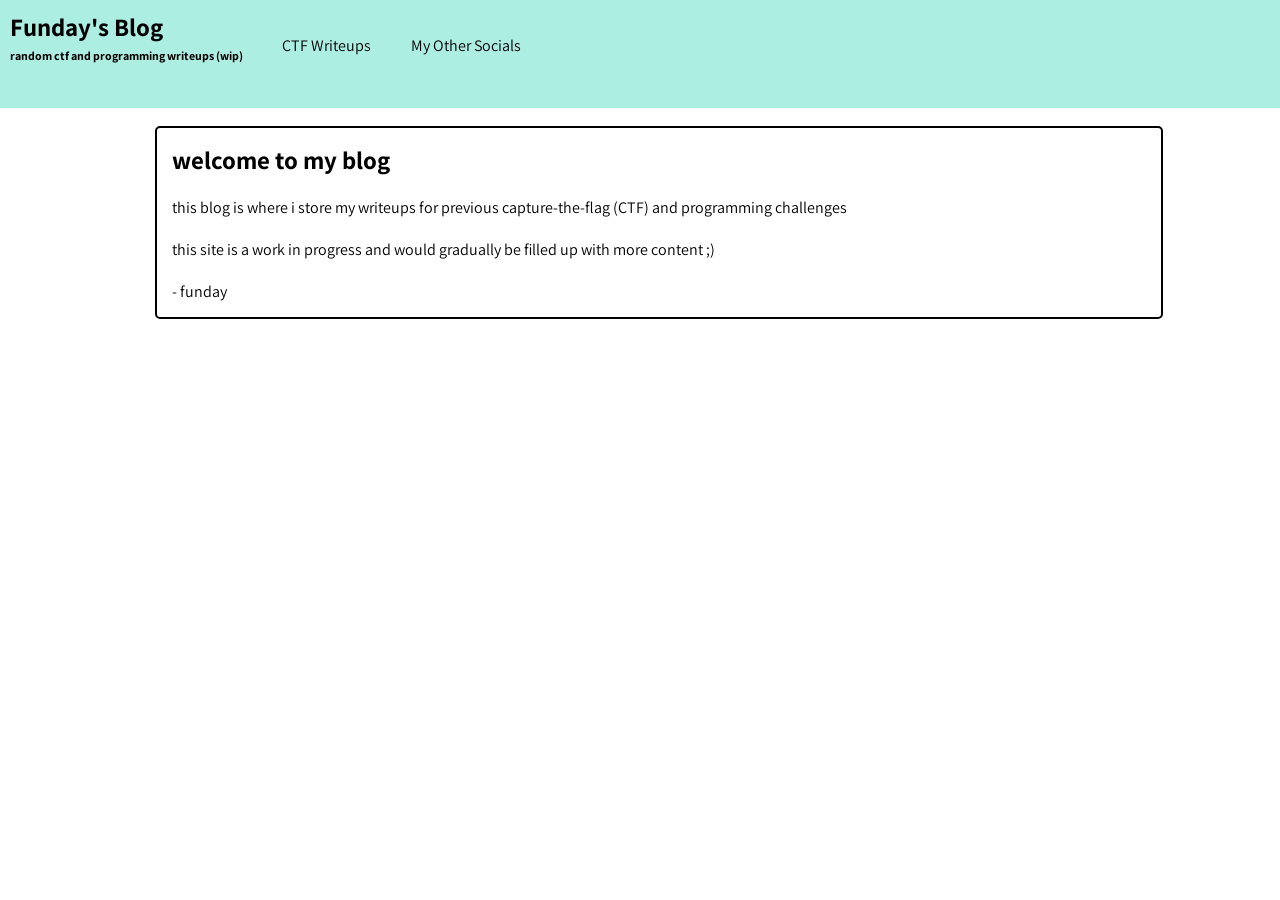
<file: index.html>
<!DOCTYPE html>
<html>
    <head>
        <title>Funday's Blog</title>
        <meta charset="utf-8"/>
        <meta name="viewport" content="width=device-width, initial-scale=1"/>
        <link rel="stylesheet" href="styles.css"/>
        <link rel="preconnect" href="https://fonts.googleapis.com">
        <link rel="preconnect" href="https://fonts.gstatic.com" crossorigin>
        <link href="https://fonts.googleapis.com/css2?family=Assistant:wght@200..800&display=swap" rel="stylesheet">
    </head>
    <body>
        <div class="header">
            <div class="blog-title">
                <h1>Funday's Blog</h1>
                <h4>random ctf and programming writeups (wip)</h4>
            </div>
            <div class="links">
                <a class="header-link" href="ctfwriteups.html">CTF Writeups</a>
                <div class="dropdown">
                        <a class="header-link">My Other Socials</a>
                        <div class="dropdown-content">
                            <a href="https://github.com/FundayStrike">GitHub</a>
                            <a href="https://www.linkedin.com/in/bryan-tan-boon-jun/">Linkedln</a>
                        </div>
                </div>
            </div>
            <div class="writeup-content">
                <h1>welcome to my blog</h1><br/>
                <p class="writeup-text">
                    this blog is where i store my writeups for previous capture-the-flag (CTF) and programming
                    challenges<br/><br/>

                    this site is a work in progress and would gradually be filled up with more content ;)<br/><br/>

                    - funday
                </p>
            </div>
        </div>
    </body>
</html>
</file>
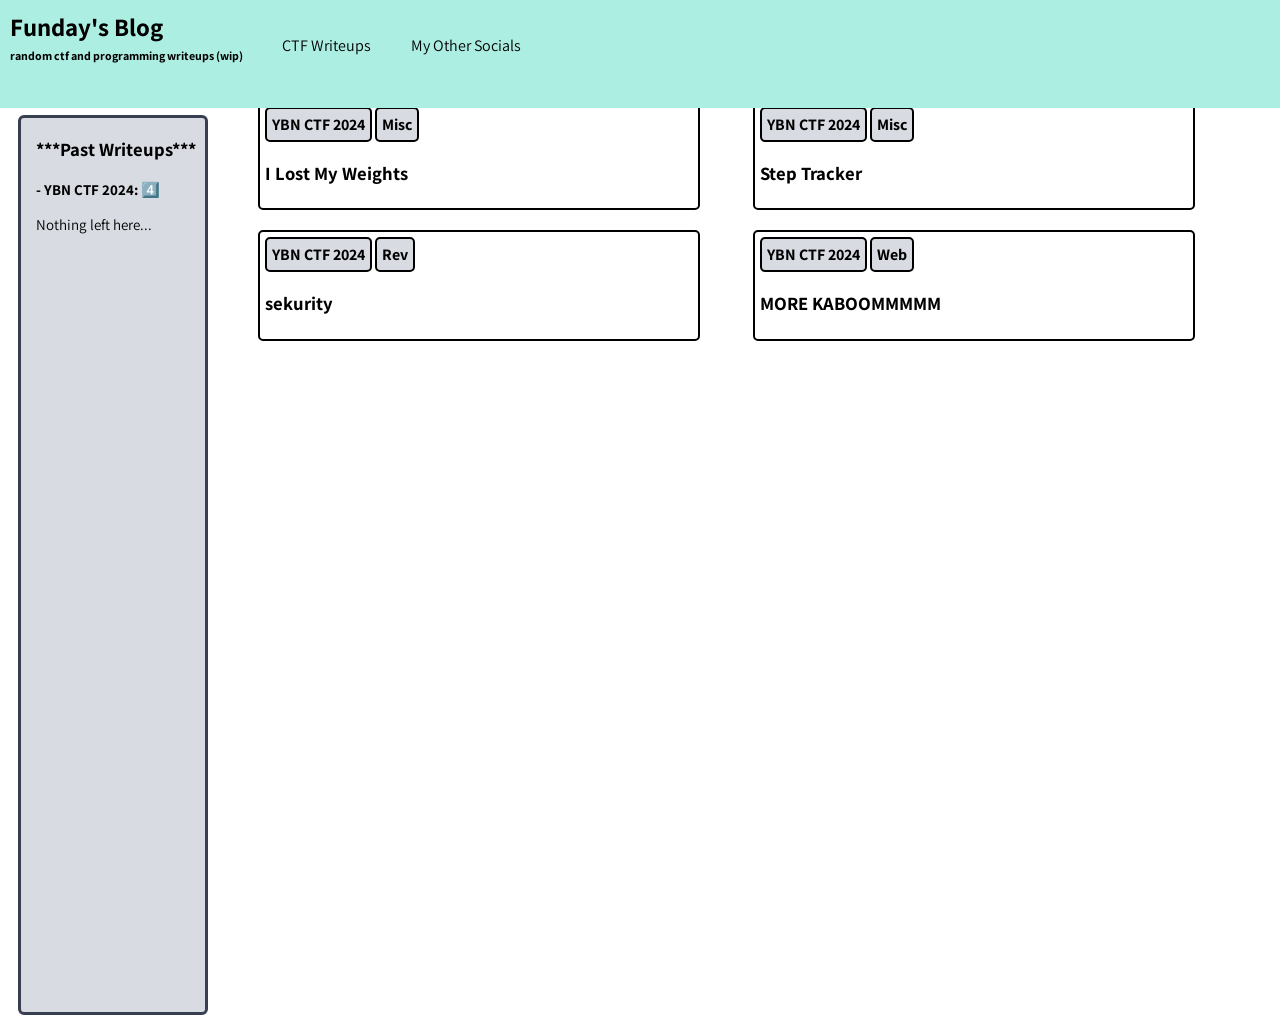
<file: ctfwriteups.html>
<!DOCTYPE html>
<html>
    <head>
        <title>Funday's Blog</title>
        <meta charset="utf-8"/>
        <meta name="viewport" content="width=device-width, initial-scale=1"/>
        <link rel="stylesheet" href="styles.css"/>
        <link rel="preconnect" href="https://fonts.googleapis.com">
        <link rel="preconnect" href="https://fonts.gstatic.com" crossorigin>
        <link href="https://fonts.googleapis.com/css2?family=Assistant:wght@200..800&display=swap" rel="stylesheet">
    </head>
    <body>
        <div class="header">
            <div class="blog-title">
                <h1>Funday's Blog</h1>
                <h4>random ctf and programming writeups (wip)</h4>
            </div>
            <div class="links">
                <a class="header-link" href="ctfwriteups.html">CTF Writeups</a>
                <div class="dropdown">
                        <a class="header-link">My Other Socials</a>
                        <div class="dropdown-content">
                            <a href="https://github.com/FundayStrike">GitHub</a>
                            <a href="https://www.linkedin.com/in/bryan-tan-boon-jun/">Linkedln</a>
                        </div>
                </div>
            </div>
        </div>
        <div class="ctf-navbar">
            <h3>***Past Writeups***</h3>
            <a class="ctf-link" href="#ybnctf2024_1">- YBN CTF 2024: 4️⃣</a>
            <p style="font-size: 15px;">Nothing left here...</p>
        </div>
        <div class="writeup-links">
            <div class="writeup-link" id="ybnctf2024_1" onclick="window.location.href = 'writeups/YBN 2024 CTF/ybnctf2024_1.html';">
                <div class="ctf-tag">YBN CTF 2024</div>
                <div class="ctf-tag">Misc</div>
                <h3>I Lost My Weights</h3>
            </div>
            <div class="writeup-link" id="ybnctf2024_2" onclick="window.location.href = 'writeups/YBN 2024 CTF/ybnctf2024_2.html';">
                <div class="ctf-tag">YBN CTF 2024</div>
                <div class="ctf-tag">Misc</div>
                <h3>Step Tracker</h3>
            </div>
            <div class="writeup-link" id="ybnctf2024_3" onclick="window.location.href = 'writeups/YBN 2024 CTF/ybnctf2024_3.html';">
                <div class="ctf-tag">YBN CTF 2024</div>
                <div class="ctf-tag">Rev</div>
                <h3>sekurity</h3>
            </div>
            <div class="writeup-link" id="ybnctf2024_6" onclick="window.location.href = 'writeups/YBN 2024 CTF/ybnctf2024_6.html';">
                <div class="ctf-tag">YBN CTF 2024</div>
                <div class="ctf-tag">Web</div>
                <h3>MORE KABOOMMMMM</h3>
            </div>
        </div>
    </body>
</html>
</file>
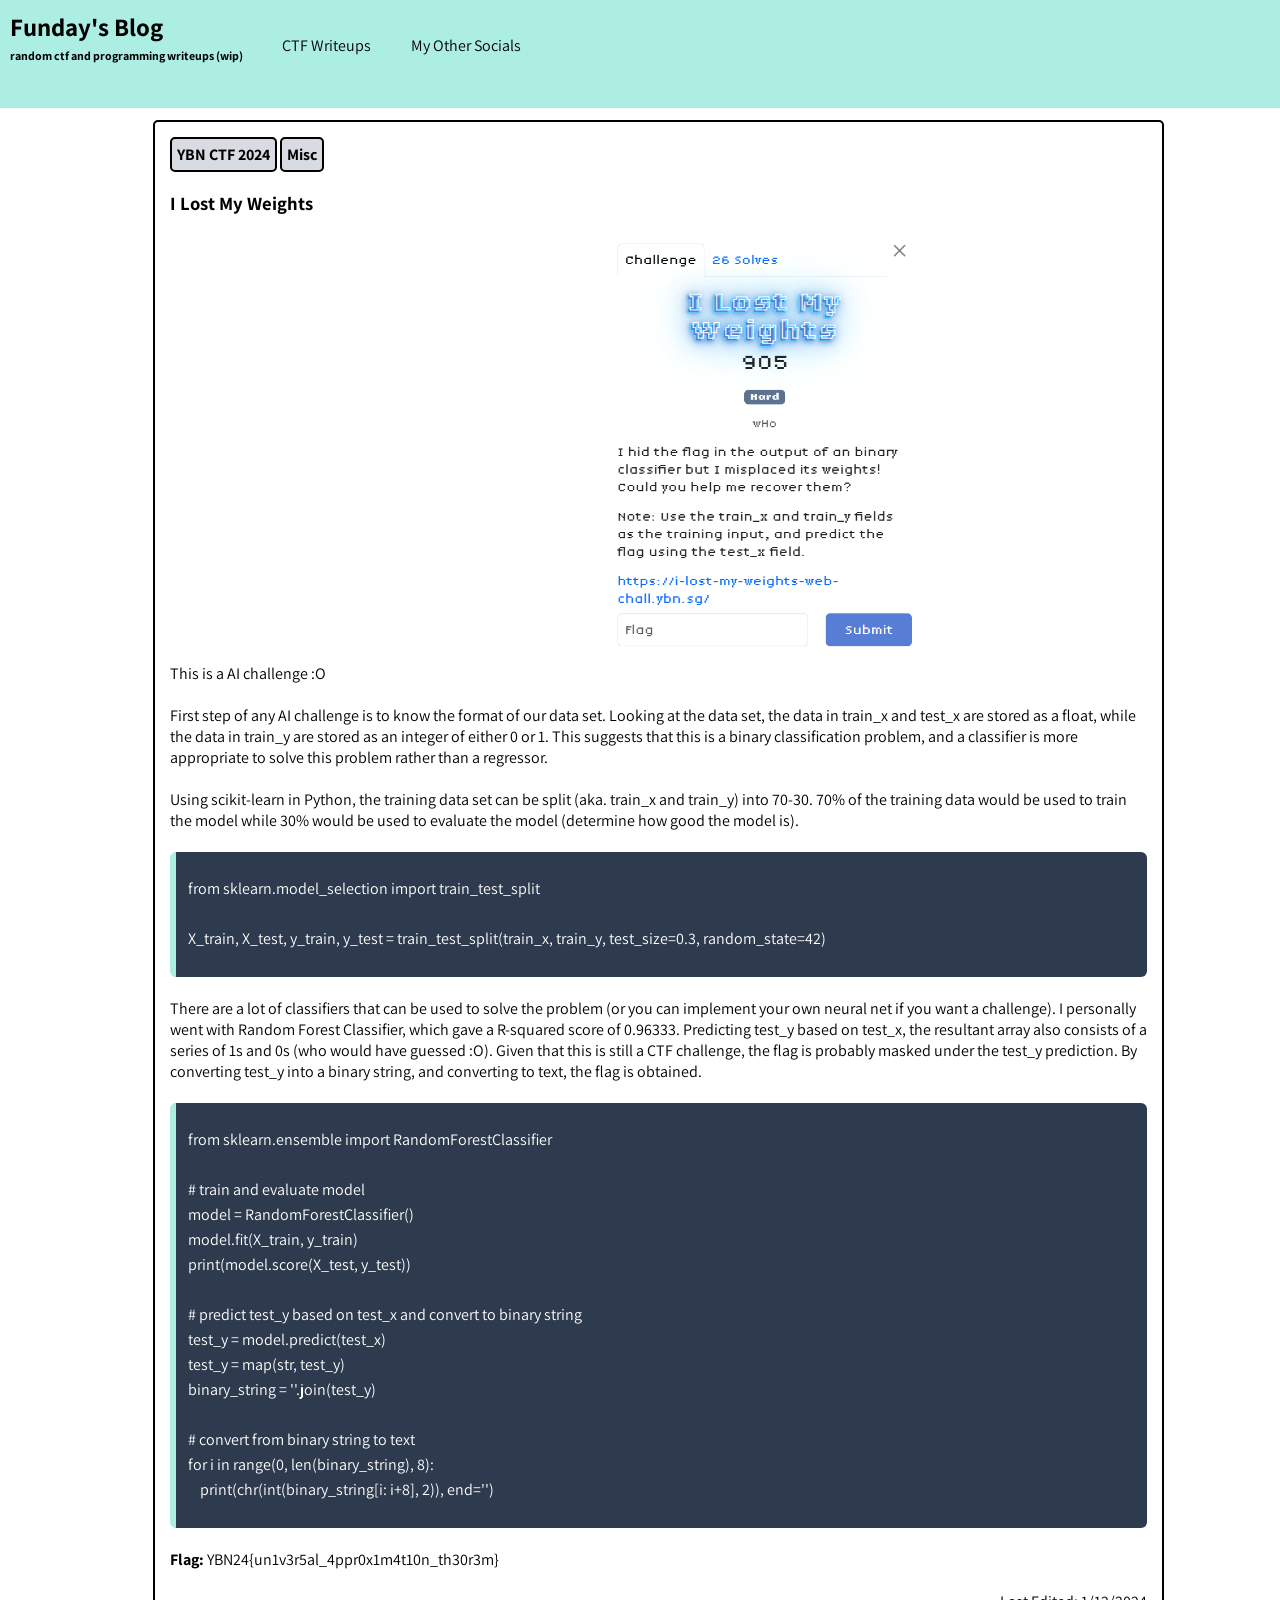
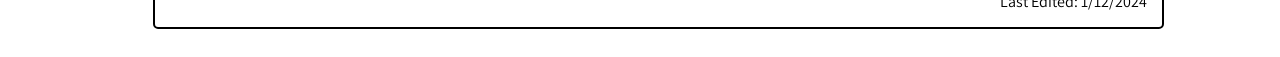
<file: writeups/YBN 2024 CTF/ybnctf2024_1.html>
<!DOCTYPE html>
<html>
    <head>
        <title>Funday's Blog</title>
        <meta charset="utf-8"/>
        <meta name="viewport" content="width=device-width, initial-scale=1"/>
        <link rel="stylesheet" href="../../styles.css"/>
        <link rel="preconnect" href="https://fonts.googleapis.com">
        <link rel="preconnect" href="https://fonts.gstatic.com" crossorigin>
        <link href="https://fonts.googleapis.com/css2?family=Assistant:wght@200..800&display=swap" rel="stylesheet">
    </head>
    <body>
        <div class="header">
            <div class="blog-title">
                <h1>Funday's Blog</h1>
                <h4>random ctf and programming writeups (wip)</h4>
            </div>
            <div class="links">
                <a class="header-link" href="../../ctfwriteups.html">CTF Writeups</a>
                <div class="dropdown">
                        <a class="header-link">My Other Socials</a>
                        <div class="dropdown-content">
                            <a href="https://github.com/FundayStrike">GitHub</a>
                            <a href="https://www.linkedin.com/in/bryan-tan-boon-jun/">Linkedln</a>
                        </div>
                </div>
            </div>
        </div>
        <div class="writeup-content">
            <div class="ctf-tag">YBN CTF 2024</div>
            <div class="ctf-tag">Misc</div>
            <h3>I Lost My Weights</h3>
            <img class="chall-img" src="../../images/YBN 2024 CTF/ybnctf2024_1.png" alt="challenge description"/>
            <p class="writeup-text">
                This is a AI challenge :O<br/><br/>

                First step of any AI challenge is to know the format of our data set. Looking at the data set, the data in 
                train_x and test_x are stored as a float, while the data in train_y are stored as an integer of either 0 or 1.
                This suggests that this is a binary classification problem, and a classifier is more appropriate to solve this problem
                rather than a regressor.<br/><br/>

                Using scikit-learn in Python, the training data set can be split (aka. train_x and train_y) into 70-30. 70% of
                the training data would be used to train the model while 30% would be used to evaluate the model (determine how
                good the model is).<br/><br/>
            </p>
            <pre><code>
    from sklearn.model_selection import train_test_split

    X_train, X_test, y_train, y_test = train_test_split(train_x, train_y, test_size=0.3, random_state=42)
            </code></pre><br/>

            <p class="writeup-text">
                There are a lot of classifiers that can be used to solve the problem (or you can implement your own neural net if you want a challenge). I personally went with Random Forest Classifier, which gave a R-squared score of 0.96333. Predicting test_y
                based on test_x, the resultant array also consists of a series of 1s and 0s (who would have guessed :O). Given that this is still a 
                CTF challenge, the flag is probably masked under the test_y prediction. By converting test_y into a binary string, and converting to
                text, the flag is obtained. 
            </p><br>
            <pre><code>
    from sklearn.ensemble import RandomForestClassifier

    # train and evaluate model
    model = RandomForestClassifier()
    model.fit(X_train, y_train)
    print(model.score(X_test, y_test))

    # predict test_y based on test_x and convert to binary string
    test_y = model.predict(test_x)
    test_y = map(str, test_y)
    binary_string = ''.join(test_y)

    # convert from binary string to text
    for i in range(0, len(binary_string), 8):
        print(chr(int(binary_string[i: i+8], 2)), end='')
            </code></pre><br/>
            <p class="writeup-text"><b>Flag: </b>YBN24{un1v3r5al_4ppr0x1m4t10n_th30r3m}</p><br/>
            <p class="writeup-text" style="float: right;">Last Edited: 1/12/2024</p>
        </div>
    </body>
</html>
</file>
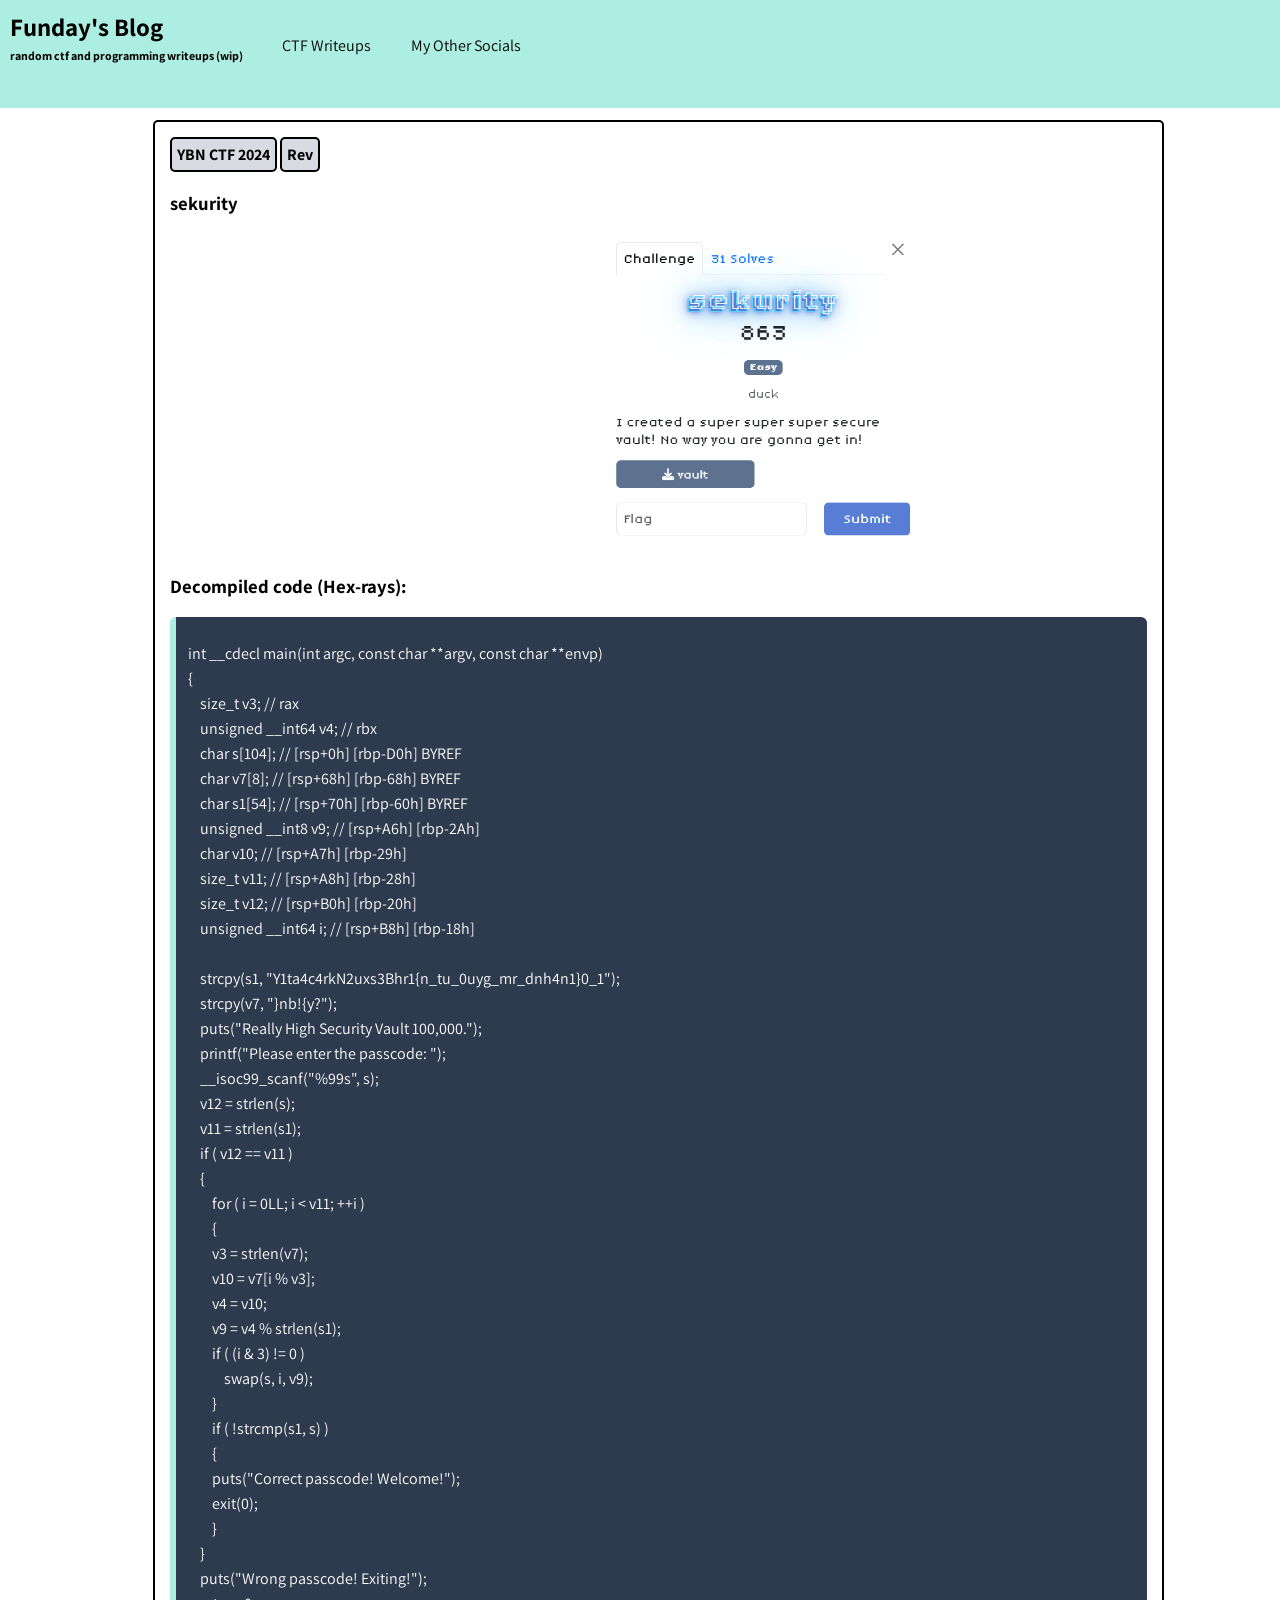
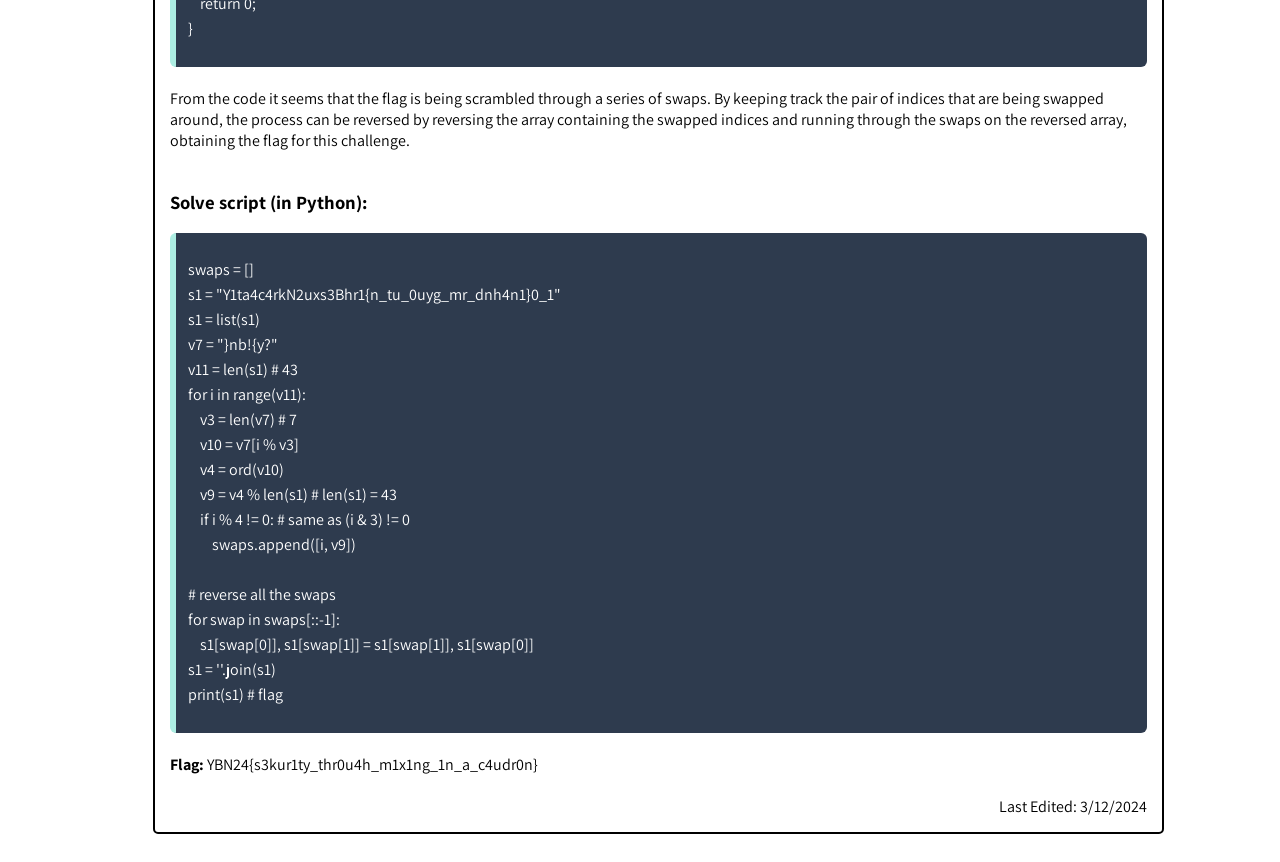
<file: writeups/YBN 2024 CTF/ybnctf2024_3.html>
<!DOCTYPE html>
<html>
    <head>
        <title>Funday's Blog</title>
        <meta charset="utf-8"/>
        <meta name="viewport" content="width=device-width, initial-scale=1"/>
        <link rel="stylesheet" href="../../styles.css"/>
        <link rel="preconnect" href="https://fonts.googleapis.com">
        <link rel="preconnect" href="https://fonts.gstatic.com" crossorigin>
        <link href="https://fonts.googleapis.com/css2?family=Assistant:wght@200..800&display=swap" rel="stylesheet">
    </head>
    <body>
        <div class="header">
            <div class="blog-title">
                <h1>Funday's Blog</h1>
                <h4>random ctf and programming writeups (wip)</h4>
            </div>
            <div class="links">
                <a class="header-link" href="../../ctfwriteups.html">CTF Writeups</a>
                <div class="dropdown">
                        <a class="header-link">My Other Socials</a>
                        <div class="dropdown-content">
                            <a href="https://github.com/FundayStrike">GitHub</a>
                            <a href="https://www.linkedin.com/in/bryan-tan-boon-jun/">Linkedln</a>
                        </div>
                </div>
            </div>
        </div>
        <div class="writeup-content">
            <div class="ctf-tag">YBN CTF 2024</div>
            <div class="ctf-tag">Rev</div>
            <h3>sekurity</h3>
            <img class="chall-img" src="../../images/YBN 2024 CTF/ybnctf2024_3.png" alt="challenge description"/>
            <h3>Decompiled code (Hex-rays):</h3>
            <pre><code>
    int __cdecl main(int argc, const char **argv, const char **envp)
    {
        size_t v3; // rax
        unsigned __int64 v4; // rbx
        char s[104]; // [rsp+0h] [rbp-D0h] BYREF
        char v7[8]; // [rsp+68h] [rbp-68h] BYREF
        char s1[54]; // [rsp+70h] [rbp-60h] BYREF
        unsigned __int8 v9; // [rsp+A6h] [rbp-2Ah]
        char v10; // [rsp+A7h] [rbp-29h]
        size_t v11; // [rsp+A8h] [rbp-28h]
        size_t v12; // [rsp+B0h] [rbp-20h]
        unsigned __int64 i; // [rsp+B8h] [rbp-18h]

        strcpy(s1, "Y1ta4c4rkN2uxs3Bhr1{n_tu_0uyg_mr_dnh4n1}0_1");
        strcpy(v7, "}nb!{y?");
        puts("Really High Security Vault 100,000.");
        printf("Please enter the passcode: ");
        __isoc99_scanf("%99s", s);
        v12 = strlen(s);
        v11 = strlen(s1);
        if ( v12 == v11 )
        {
            for ( i = 0LL; i < v11; ++i )
            {
            v3 = strlen(v7);
            v10 = v7[i % v3];
            v4 = v10;
            v9 = v4 % strlen(s1);
            if ( (i & 3) != 0 )
                swap(s, i, v9);
            }
            if ( !strcmp(s1, s) )
            {
            puts("Correct passcode! Welcome!");
            exit(0);
            }
        }
        puts("Wrong passcode! Exiting!");
        return 0;
    }
            </code></pre><br/>
            <p class="writeup-text">
                From the code it seems that the flag is being scrambled through a series of swaps. By keeping track the pair of
                indices that are being swapped around, the process can be reversed by reversing the array containing the swapped indices
                and running through the swaps on the reversed array, obtaining the flag for this challenge. 
            </p><br/>
            <h3>Solve script (in Python):</h3>
            <pre><code>
    swaps = []
    s1 = "Y1ta4c4rkN2uxs3Bhr1{n_tu_0uyg_mr_dnh4n1}0_1"
    s1 = list(s1)
    v7 = "}nb!{y?"
    v11 = len(s1) # 43
    for i in range(v11):
        v3 = len(v7) # 7
        v10 = v7[i % v3]
        v4 = ord(v10)
        v9 = v4 % len(s1) # len(s1) = 43
        if i % 4 != 0: # same as (i & 3) != 0
            swaps.append([i, v9])

    # reverse all the swaps
    for swap in swaps[::-1]:
        s1[swap[0]], s1[swap[1]] = s1[swap[1]], s1[swap[0]]
    s1 = ''.join(s1)
    print(s1) # flag
            </code></pre><br/>
            <p class="writeup-text"><b>Flag: </b>YBN24{s3kur1ty_thr0u4h_m1x1ng_1n_a_c4udr0n}</p><br/>
            <p class="writeup-text" style="float: right;">Last Edited: 3/12/2024</p>
        </div>
    </body>
</html>
</file>
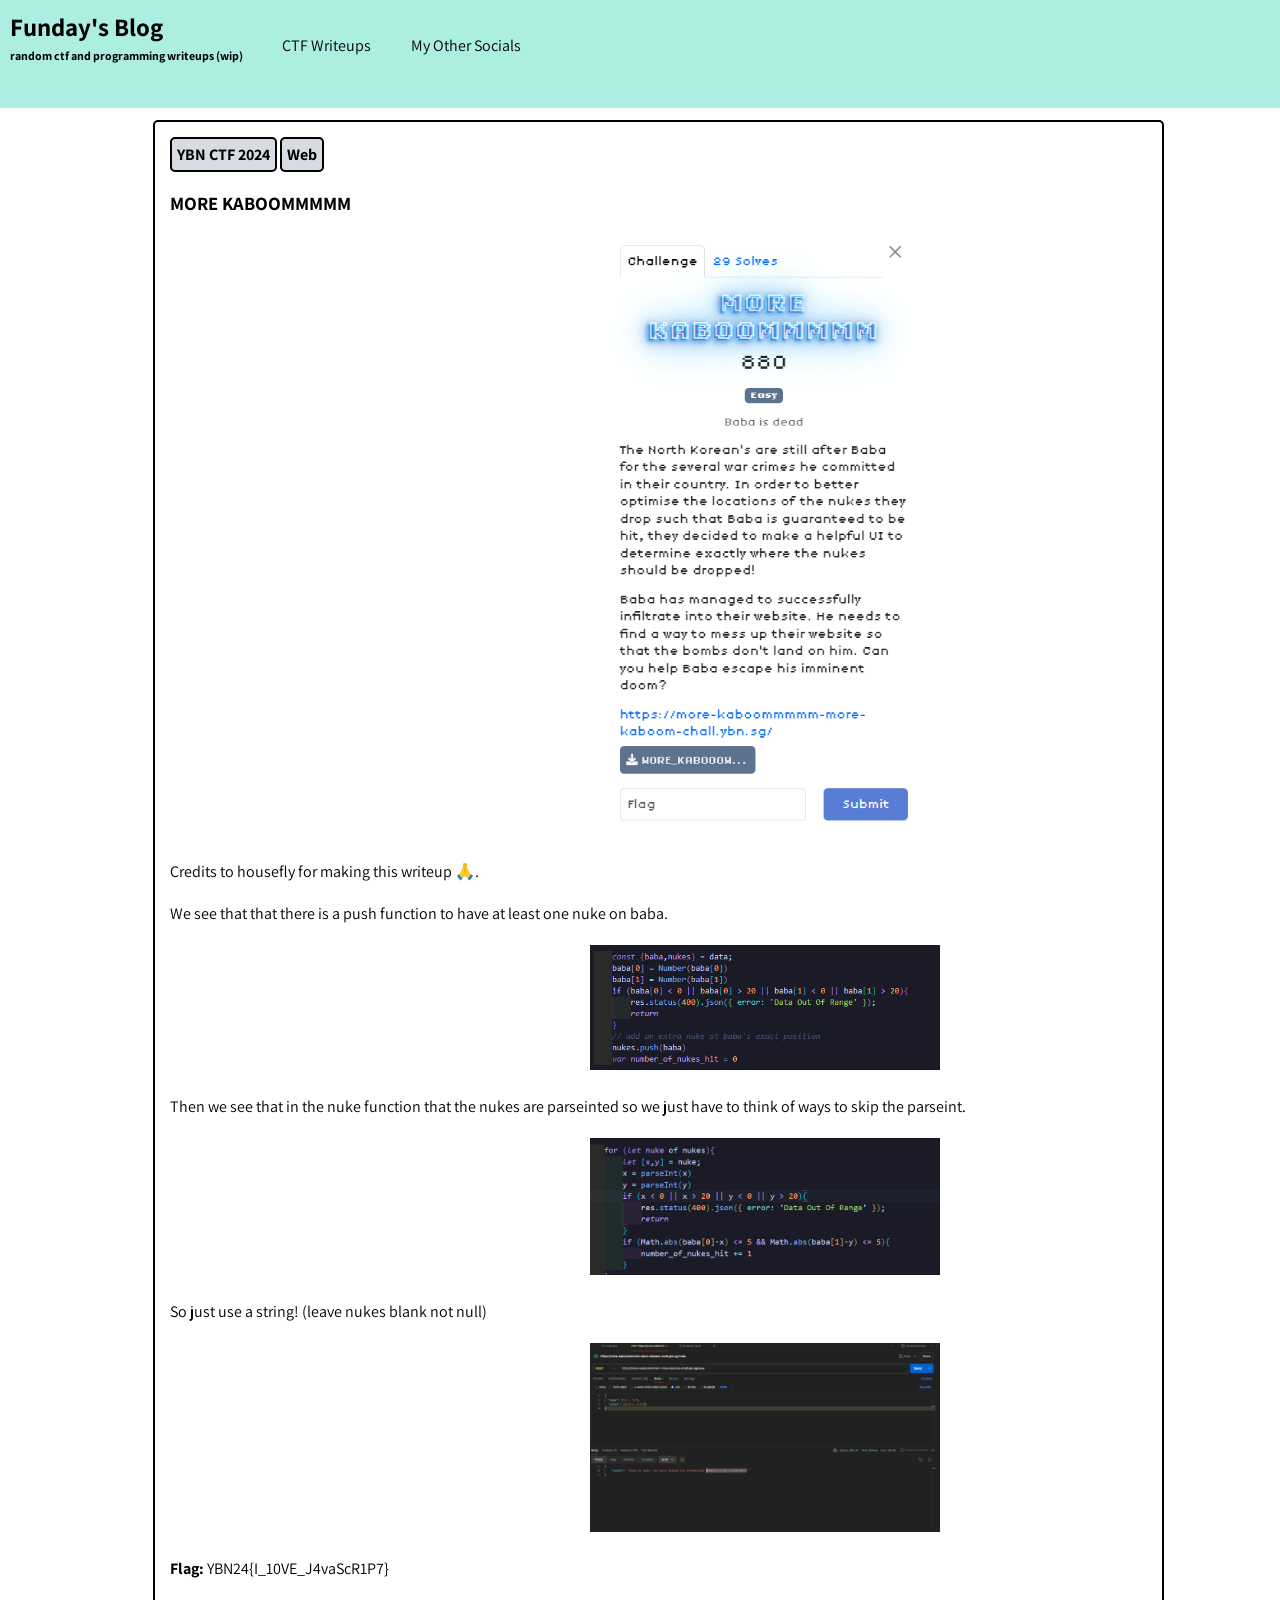
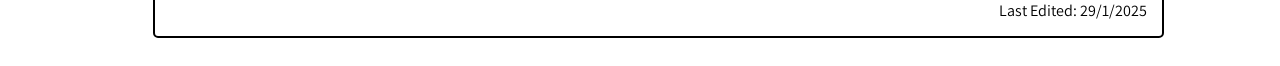
<file: writeups/YBN 2024 CTF/ybnctf2024_6.html>
<!DOCTYPE html>
<html>
    <head>
        <title>Funday's Blog</title>
        <meta charset="utf-8"/>
        <meta name="viewport" content="width=device-width, initial-scale=1"/>
        <link rel="stylesheet" href="../../styles.css"/>
        <link rel="preconnect" href="https://fonts.googleapis.com">
        <link rel="preconnect" href="https://fonts.gstatic.com" crossorigin>
        <link href="https://fonts.googleapis.com/css2?family=Assistant:wght@200..800&display=swap" rel="stylesheet">
    </head>
    <body>
        <div class="header">
            <div class="blog-title">
                <h1>Funday's Blog</h1>
                <h4>random ctf and programming writeups (wip)</h4>
            </div>
            <div class="links">
                <a class="header-link" href="../../ctfwriteups.html">CTF Writeups</a>
                <div class="dropdown">
                        <a class="header-link">My Other Socials</a>
                        <div class="dropdown-content">
                            <a href="https://github.com/FundayStrike">GitHub</a>
                            <a href="https://www.linkedin.com/in/bryan-tan-boon-jun/">Linkedln</a>
                        </div>
                </div>
            </div>
        </div>
        <div class="writeup-content">
            <div class="ctf-tag">YBN CTF 2024</div>
            <div class="ctf-tag">Web</div>
            <h3>MORE KABOOMMMMM</h3>
            <img class="chall-img" src="../../images/YBN 2024 CTF/ybnctf2024_6.png" alt="challenge description"/>
            <p class="writeup-text">
                <br/>Credits to housefly for making this writeup 🙏.<br/><br/>

                We see that that there is a push function to have at least one nuke on baba.<br/><br/>

                <img class="chall-img" src="../../images/YBN 2024 CTF/ybnctf2024_6_1.png" alt="push function code"/><br/><br/>

                Then we see that in the nuke function that the nukes are parseinted so we just have to think of ways to skip the parseint.<br/><br/>

                <img class="chall-img" src="../../images/YBN 2024 CTF/ybnctf2024_6_2.png" alt="parseint code"/><br/><br/>

                So just use a string! (leave nukes blank not null)<br/><br/>

                <img class="chall-img" src="../../images/YBN 2024 CTF/ybnctf2024_6_3.png" alt="postman inputs"/><br/><br/>
            </p>
            <p class="writeup-text"><b>Flag: </b>YBN24{I_10VE_J4vaScR1P7}</p><br/>
            <p class="writeup-text" style="float: right;">Last Edited: 29/1/2025</p>
        </div>
    </body>
</html>
</file>
<file: styles.css>
*{
    box-sizing: border-box;
    font-family: 'Assistant', system-ui;
}

body{
    margin-top: 100px;  
}

h1{
    font-size: 25px;
    margin: 0;
}

h4{
    font-size: 12px;
    margin-top: 5px;
}

.header{
    padding: 10px 10px 10px 10px;
    background-color: #ADEEE3;
    position: fixed;
    z-index: 1;
    top: 0;
    left: 0;
    width: 100%;
    height: 12%;
}

.blog-title{
    width: 20%;
    float: left;
}

.links{
    display: flex;
    margin-top: 20px;
    width: 80%;
    float: left;
}

.header-link{
    display: inline-block;
    text-decoration: none;
    margin: 5px 20px 5px 20px;
    color: black;
}

.header-link:hover{
    color: #ffffff;
}

.dropdown{
    position: relative;
    display: inline-block;
    padding-bottom: 45px;
}

.dropdown-content {
    left: 1.1vw;
    top: 7.5vh;
    display: none;
    position: absolute;
    background-color: #ADEEE3;
    min-width: 150px;
    box-shadow: 0px 4px 6px rgba(0, 0, 0, 0.2);
    z-index: 2;
}

.dropdown-content a {
    color: black;
    padding: 15px 10px;
    text-decoration: none;
    display: block;
}

.dropdown-content a:hover {
    background-color: rgb(168, 233, 222);
}

.dropdown:hover .dropdown-content {
    display: block;
}

.ctf-navbar{
    float: left;
    margin-left: 10px;
    margin-top: 15px;
    width: 15%;
    height: 100vh;
    border: 3.5px solid #373F51;
    padding-left: 15px;
    border-radius: 6px;
    background-color: #D8DBE2;
}

.ctf-link{
    text-decoration: none;
    font-weight: bold;
    font-size: 15px;
    color: black;
}

.writeup-links{
    margin-top: 20px;
}

.writeup-link{
    border: 2px solid black;
    border-radius: 5px;
    padding: 5px 5px 5px 5px;
    display: inline-block;
    margin-left: 50px;
    margin-bottom: 20px;
    width: 35%;
}

#ybnctf2024_1{
    scroll-margin-top: 100px;
}

@keyframes ctf-box-shadow{
    from {box-shadow: 0px 0px;}
    to {box-shadow: 4px 4px;}
}

.writeup-link:hover{
    animation-name: ctf-box-shadow;
    animation-duration: 0.5s;
    box-shadow: 4px 4px;
}

.ctf-tag{
    border: 2px solid black;
    font-weight: bold;
    display: inline-block;
    border-radius: 5px;
    padding: 5px 5px 5px 5px;
    background-color: #D8DBE2;
}

.writeup-content{
    border: 2px solid black;
    border-radius: 5px;     
    padding: 15px 15px 15px 15px;
    display: inline-block;
    margin-top: 20px;
    margin-left: 145px;
    margin-bottom: 20px;
    width: 80%;
}

.chall-img{
    display: inline-block;
    height: auto;
    width: 350px;
    margin-left: 420px;
    max-width: 100%;
}

pre{
    background-color: #2E3B4E;
    color: #FFFFFF;
    border-left: 6px solid #ADEEE3;
    border-radius: 6px 6px 6px 6px;
    line-height: 24px;
    font-family: "Consolas", "Menlo", "Courier New", monospace;
    overflow-x: auto;
    margin: 0;
}

.writeup-text{
    margin: 0;
}

.approach-header{
    font-size: 20px;
}

@media only screen and (max-width: 600px) {
    body{
        margin-top: 80px;
    }
    h1{
        font-size: 20px;
    }

    h3{
        font-size: 14px;
    }

    h4{
        font-size: 8px;
    }

    .header{
        height: 10%;
    }

    .blog-title{
        width: 40%;
    }

    .links{
        margin-top: 15px;
        width: 60%;
    }

    .header-link{
        margin: 5px 8px 5px 8px;
        font-size: 12px;
    }

    .dropdown-content{
        left: 1.5vw;
        top: 5.8vh;
        font-size: 12px;
    }

    .dropdown-content a{
        padding: 12px 5px;
    }

    .ctf-navbar{
        display: none;
    }

    .ctf-tag{
        font-size: 12px;
    }

    .writeup-link{
        margin-left: 20px;
        margin-bottom: 10px;
        width: 88%;
    }

    .writeup-content{
        width: 90%;
        margin-left: 20px;
    }

    .chall-img{
        margin-left: 65px;
        width: 180px;
    }

    .writeup-text{
        font-size: 12px;
    }

    .approach-header{
        font-size: 14px;
        margin-bottom: 10px;
    }

    pre{
        line-height: 15px;
    }

    code{
        font-size: 10px;
    }
}
</file>
